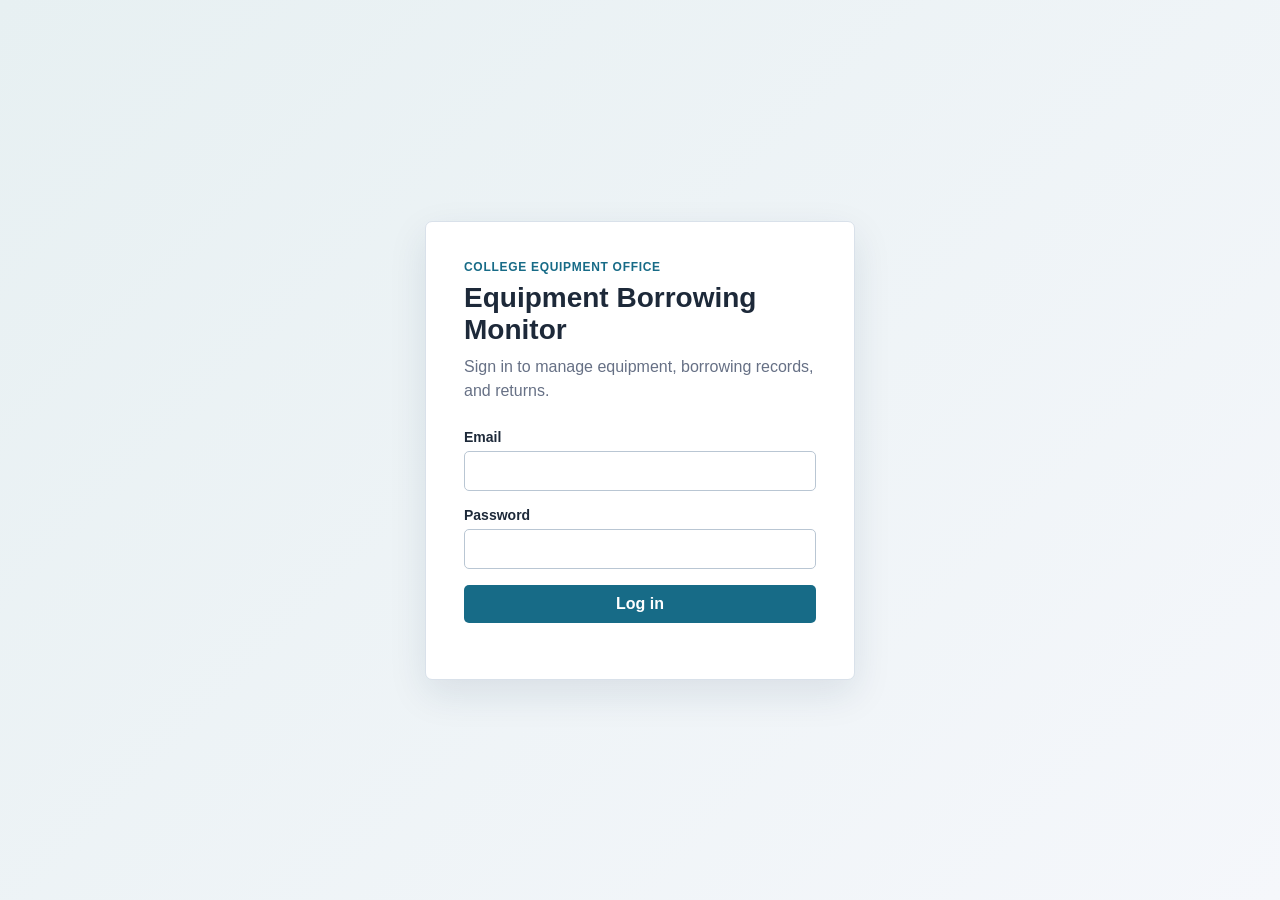
<file: index.html>
<!doctype html>
<html lang="en">
  <head>
    <meta charset="UTF-8" />
    <meta name="viewport" content="width=device-width, initial-scale=1.0" />
    <title>Equipment Borrowing Monitor</title>
    <link rel="stylesheet" href="css/style.css" />
  </head>
  <body>
    <main id="auth-screen" class="auth-layout">
      <section class="auth-panel">
        <p class="eyebrow">College Equipment Office</p>
        <h1>Equipment Borrowing Monitor</h1>
        <p class="muted">Sign in to manage equipment, borrowing records, and returns.</p>
        <form id="login-form" class="form-stack">
          <label>Email<input id="login-email" type="email" autocomplete="email" required /></label>
          <label>Password<input id="login-password" type="password" autocomplete="current-password" required /></label>
          <button type="submit" class="button primary">Log in</button>
        </form>
        <p id="login-message" class="form-message" aria-live="polite"></p>
      </section>
    </main>

    <div id="app-screen" class="app-shell hidden">
      <aside class="sidebar">
        <div class="brand"><span class="brand-mark">EB</span><span>Equipment Monitor</span></div>
        <nav aria-label="Main navigation">
          <button class="nav-link active" data-view="dashboard">Dashboard</button>
          <button class="nav-link" data-view="equipment">Equipment</button>
          <button class="nav-link" data-view="transactions">Transactions</button>
        </nav>
        <div class="sidebar-bottom"><span id="user-email" class="user-email"></span><button id="logout-button" class="button ghost">Log out</button></div>
      </aside>

      <main class="content">
        <header class="page-header"><div><p class="eyebrow" id="page-kicker">Overview</p><h1 id="page-title">Dashboard</h1></div></header>

        <section id="dashboard-view" class="view">
          <div class="metrics">
            <article class="metric"><span>Total Equipment</span><strong id="total-equipment">0</strong></article>
            <article class="metric available"><span>Available</span><strong id="available-equipment">0</strong></article>
            <article class="metric borrowed"><span>Borrowed</span><strong id="borrowed-equipment">0</strong></article>
            <article class="metric returned"><span>Returned Transactions</span><strong id="returned-transactions">0</strong></article>
            <article class="metric overdue"><span>Overdue</span><strong id="overdue-transactions">0</strong></article>
          </div>
          <section class="table-section"><div class="section-heading"><div><h2>Recent transactions</h2><p class="muted">Latest borrowing activity</p></div><button class="button secondary" data-view="transactions">View all</button></div><div id="recent-transactions" class="table-wrap"></div></section>
        </section>

        <section id="equipment-view" class="view hidden">
          <div class="toolbar"><input id="equipment-search" type="search" aria-label="Search equipment" placeholder="Search equipment name or asset code" /><select id="equipment-filter" aria-label="Filter equipment by availability"><option value="All">All availability</option><option value="Available">Available</option><option value="Borrowed">Borrowed</option></select><button id="add-equipment-button" class="button primary">Add equipment</button></div>
          <div id="equipment-table" class="table-wrap"></div>
        </section>

        <section id="transactions-view" class="view hidden">
          <div class="toolbar"><input id="transaction-search" type="search" aria-label="Search transactions" placeholder="Search borrower, equipment, or asset code" /><select id="transaction-filter" aria-label="Filter transactions by status"><option value="All">All statuses</option><option value="Borrowed">Borrowed</option><option value="Returned">Returned</option><option value="Overdue">Overdue</option></select><button id="add-transaction-button" class="button primary">New borrowing</button></div>
          <div id="transaction-table" class="table-wrap"></div>
        </section>
      </main>
    </div>

    <dialog id="equipment-dialog"><form id="equipment-form" class="modal-form"><div class="modal-header"><h2 id="equipment-dialog-title">Add equipment</h2><button type="button" class="icon-button" data-close="equipment-dialog" aria-label="Close">x</button></div><input id="equipment-id" type="hidden" /><label>Equipment name<input id="equipment-name" required /></label><label>Category<input id="equipment-category" placeholder="Laptop, Projector, Camera..." required /></label><label>Asset code<input id="equipment-code" required /></label><label>Condition<select id="equipment-condition"><option>Good</option><option>Fair</option><option>For Repair</option></select></label><p id="equipment-message" class="form-message"></p><div class="modal-actions"><button type="button" class="button ghost" data-close="equipment-dialog">Cancel</button><button class="button primary" type="submit">Save equipment</button></div></form></dialog>

    <dialog id="transaction-dialog"><form id="transaction-form" class="modal-form"><div class="modal-header"><h2>New borrowing transaction</h2><button type="button" class="icon-button" data-close="transaction-dialog" aria-label="Close">x</button></div><label>Borrower name<input id="borrower-name" required /></label><label>Borrower type<select id="borrower-type"><option>Student</option><option>Faculty</option><option>Staff</option></select></label><label>Department / Office<input id="borrower-department" required /></label><label>Equipment<select id="transaction-equipment" required></select></label><div class="form-grid"><label>Date borrowed<input id="date-borrowed" type="date" required /></label><label>Due date<input id="due-date" type="date" required /></label></div><p id="transaction-message" class="form-message"></p><div class="modal-actions"><button type="button" class="button ghost" data-close="transaction-dialog">Cancel</button><button class="button primary" type="submit">Save borrowing</button></div></form></dialog>

    <template id="empty-state"><div class="empty-state">No records found.</div></template>
    <script type="module" src="js/app.js"></script>
  </body>
</html>
</file>
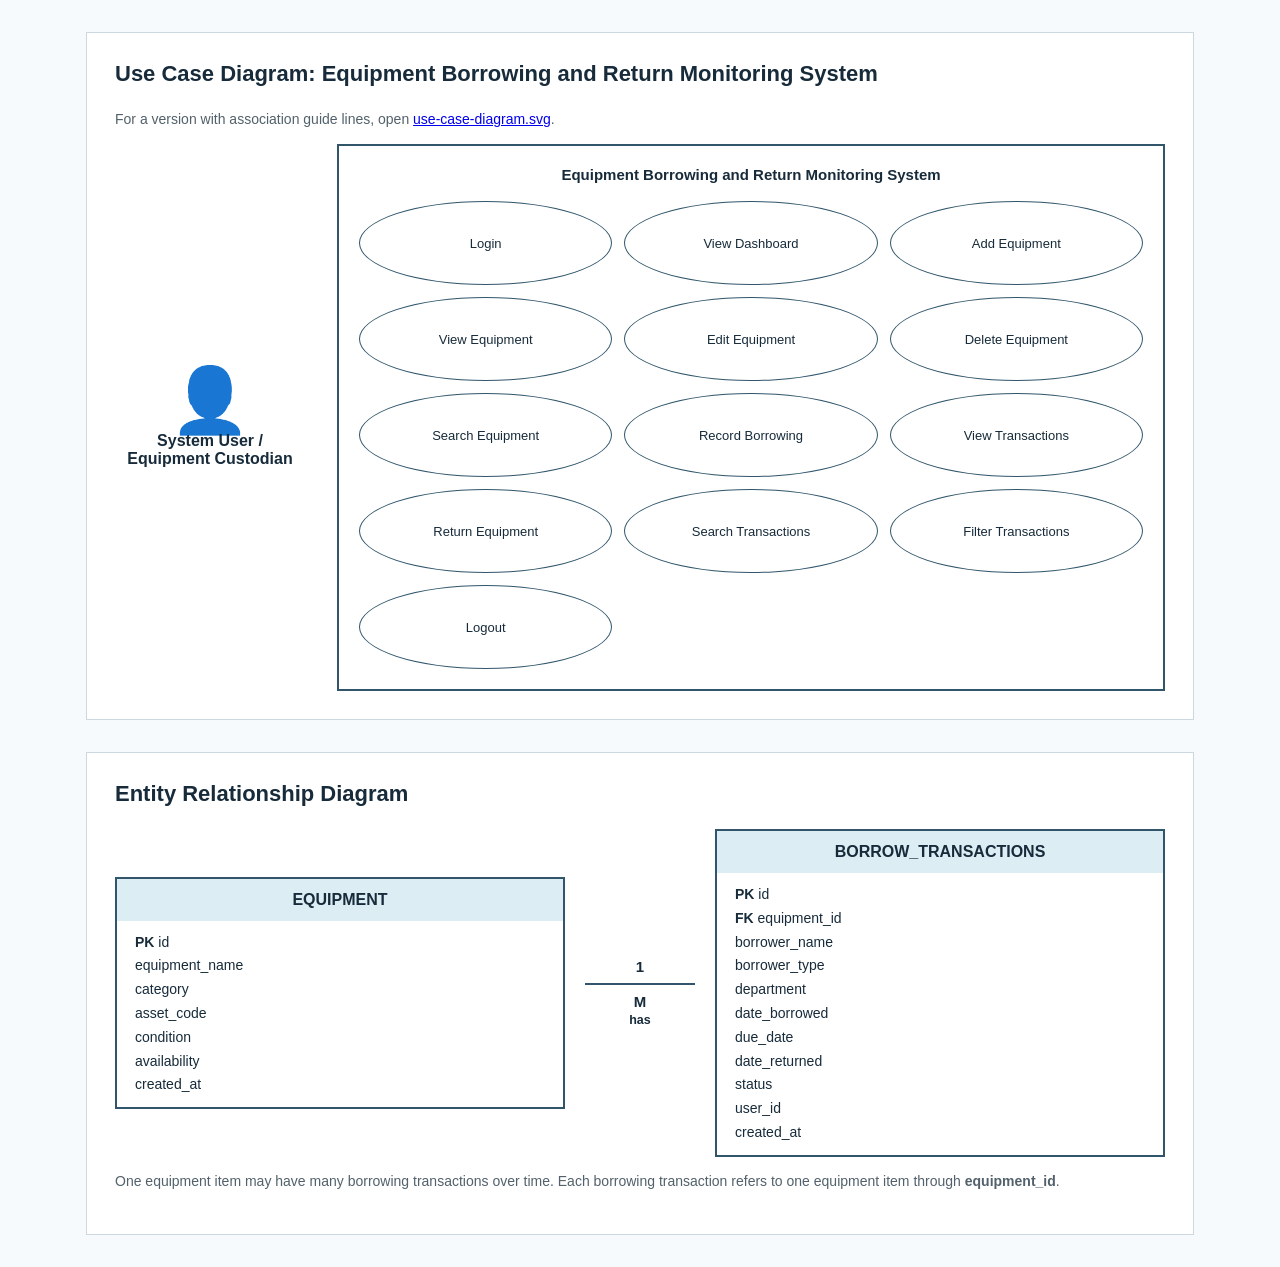
<file: documentation/diagrams.html>
<!doctype html>
<html lang="en">
<head>
  <meta charset="UTF-8" />
  <meta name="viewport" content="width=device-width, initial-scale=1.0" />
  <title>Equipment Borrowing System Diagrams</title>
  <style>
    body{font-family:Arial,sans-serif;margin:32px;color:#172b3a;background:#f7fafc}.sheet{max-width:1050px;margin:0 auto 32px;padding:28px;background:#fff;border:1px solid #ccd8df}h1{font-size:22px;margin:0 0 22px}.usecase{display:grid;grid-template-columns:190px 1fr;gap:32px;align-items:center}.actor{text-align:center;font-weight:bold}.person{font-size:64px;line-height:1}.boundary{border:2px solid #31566b;padding:20px}.boundary h2{text-align:center;font-size:15px;margin:0 0 18px}.cases{display:grid;grid-template-columns:repeat(3,1fr);gap:12px}.case{border:1px solid #31566b;border-radius:50%;min-height:66px;display:grid;place-items:center;text-align:center;padding:8px;font-size:13px}.erd{display:grid;grid-template-columns:1fr 110px 1fr;align-items:center;gap:20px}.entity{border:2px solid #31566b}.entity h2{margin:0;padding:12px;background:#dceef4;font-size:16px;text-align:center}.entity ul{list-style:none;padding:10px 18px;margin:0;line-height:1.7;font-size:14px}.relation{text-align:center;font-size:15px;font-weight:bold}.relation .line{height:2px;background:#31566b;margin:8px 0}.note{color:#52616b;font-size:14px;line-height:1.5}@media(max-width:720px){.usecase{grid-template-columns:1fr}.cases{grid-template-columns:repeat(2,1fr)}.erd{grid-template-columns:1fr}.relation{display:flex;align-items:center;gap:8px;justify-content:center}.relation .line{width:50px;height:2px}}
  </style>
</head>
<body>
  <section class="sheet">
    <h1>Use Case Diagram: Equipment Borrowing and Return Monitoring System</h1>
    <p class="note">For a version with association guide lines, open <a href="use-case-diagram.svg">use-case-diagram.svg</a>.</p>
    <div class="usecase">
      <div class="actor"><div class="person">&#128100;</div>System User /<br>Equipment Custodian</div>
      <div class="boundary"><h2>Equipment Borrowing and Return Monitoring System</h2><div class="cases"><div class="case">Login</div><div class="case">View Dashboard</div><div class="case">Add Equipment</div><div class="case">View Equipment</div><div class="case">Edit Equipment</div><div class="case">Delete Equipment</div><div class="case">Search Equipment</div><div class="case">Record Borrowing</div><div class="case">View Transactions</div><div class="case">Return Equipment</div><div class="case">Search Transactions</div><div class="case">Filter Transactions</div><div class="case">Logout</div></div></div>
    </div>
  </section>
  <section class="sheet">
    <h1>Entity Relationship Diagram</h1>
    <div class="erd"><div class="entity"><h2>EQUIPMENT</h2><ul><li><b>PK</b> id</li><li>equipment_name</li><li>category</li><li>asset_code</li><li>condition</li><li>availability</li><li>created_at</li></ul></div><div class="relation">1<div class="line"></div>M<br><small>has</small></div><div class="entity"><h2>BORROW_TRANSACTIONS</h2><ul><li><b>PK</b> id</li><li><b>FK</b> equipment_id</li><li>borrower_name</li><li>borrower_type</li><li>department</li><li>date_borrowed</li><li>due_date</li><li>date_returned</li><li>status</li><li>user_id</li><li>created_at</li></ul></div></div>
    <p class="note">One equipment item may have many borrowing transactions over time. Each borrowing transaction refers to one equipment item through <b>equipment_id</b>.</p>
  </section>
</body>
</html>
</file>
<file: css/style.css>
:root { --ink:#1d2939; --muted:#667085; --line:#d9e1ea; --surface:#fff; --canvas:#f6f8fb; --navy:#12334c; --blue:#176b87; --teal:#147d75; --amber:#b54708; --red:#b42318; --radius:7px; font-family:Arial, Helvetica, sans-serif; color:var(--ink); background:var(--canvas); }
* { box-sizing:border-box; } body { margin:0; min-width:320px; } button, input, select { font:inherit; } button { cursor:pointer; }
.hidden { display:none !important; }.auth-layout { min-height:100vh; display:grid; place-items:center; padding:24px; background:linear-gradient(135deg,#e7f0f2,#f5f7fb); }.auth-panel { width:min(100%,430px); background:var(--surface); border:1px solid var(--line); padding:38px; border-radius:var(--radius); box-shadow:0 14px 38px rgba(18,51,76,.10); }
h1,h2,p { margin-top:0; } h1 { font-size:28px; margin-bottom:9px; } h2 { font-size:18px; margin-bottom:4px; }.eyebrow { color:var(--blue); font-weight:700; font-size:12px; text-transform:uppercase; letter-spacing:.7px; margin-bottom:8px; }.muted { color:var(--muted); line-height:1.5; }.form-stack,.modal-form { display:grid; gap:16px; margin-top:26px; }label { display:grid; gap:6px; font-size:14px; font-weight:700; } input,select { width:100%; min-height:40px; border:1px solid #b9c6d3; border-radius:5px; padding:8px 10px; background:#fff; color:var(--ink); } input:focus,select:focus { outline:2px solid #8bc3d4; border-color:var(--blue); }.button { min-height:38px; padding:8px 13px; border-radius:5px; border:1px solid transparent; font-weight:700; }.primary { color:#fff; background:var(--blue); }.primary:hover { background:#105c76; }.secondary { color:var(--blue); border-color:#91b9c7; background:#fff; }.ghost { color:var(--ink); border-color:var(--line); background:transparent; }.danger { color:#fff; background:var(--red); }.form-message { min-height:18px; margin:0; color:var(--red); font-size:13px; }.form-message.success { color:var(--teal); }
.app-shell { min-height:100vh; display:grid; grid-template-columns:230px 1fr; }.sidebar { background:var(--navy); color:#eaf3f6; padding:22px 14px; display:flex; flex-direction:column; min-height:100vh; }.brand { display:flex; align-items:center; gap:9px; font-weight:700; padding:0 8px 26px; }.brand-mark { display:grid; place-items:center; width:29px; height:29px; background:#38a3a5; border-radius:5px; font-size:12px; } nav { display:grid; gap:4px; }.nav-link { text-align:left; border:0; color:#d7e4e7; background:transparent; padding:11px 12px; border-radius:5px; font-weight:700; }.nav-link:hover,.nav-link.active { background:#26526a; color:#fff; }.sidebar-bottom { margin-top:auto; display:grid; gap:12px; padding:12px 8px 0; }.user-email { font-size:12px; overflow-wrap:anywhere; color:#b9d0d6; }.sidebar .ghost { color:#fff; border-color:#5d8092; }
.content { padding:30px clamp(18px,4vw,56px); max-width:1500px; width:100%; }.page-header { display:flex; justify-content:space-between; align-items:center; margin-bottom:25px; }.metrics { display:grid; grid-template-columns:repeat(5,minmax(125px,1fr)); gap:13px; }.metric { min-height:112px; border:1px solid var(--line); background:#fff; border-radius:var(--radius); padding:18px; display:grid; gap:13px; border-top:4px solid #718096; }.metric span { color:var(--muted); font-size:13px; font-weight:700; }.metric strong { font-size:28px; }.metric.available { border-top-color:var(--teal); }.metric.borrowed { border-top-color:var(--blue); }.metric.returned { border-top-color:#6f5aa8; }.metric.overdue { border-top-color:var(--amber); }.table-section { margin-top:29px; }.section-heading,.toolbar { display:flex; align-items:center; justify-content:space-between; gap:12px; margin-bottom:14px; }.section-heading p { margin:0; }.toolbar { justify-content:flex-start; }.toolbar input { flex:1 1 270px; }.toolbar select { width:180px; }.toolbar .button { margin-left:auto; white-space:nowrap; }.table-wrap { border:1px solid var(--line); border-radius:var(--radius); overflow:auto; background:#fff; } table { width:100%; border-collapse:collapse; min-width:700px; } th,td { padding:13px 14px; border-bottom:1px solid #e8edf2; text-align:left; font-size:14px; } th { background:#f7f9fb; color:#475467; font-size:12px; text-transform:uppercase; letter-spacing:.4px; } tr:last-child td { border-bottom:0; }.actions { display:flex; gap:7px; }.small-button { border:1px solid #aec2ce; border-radius:4px; color:var(--blue); background:#fff; padding:5px 8px; font-weight:700; font-size:12px; }.small-button.delete { color:var(--red); border-color:#e5aaa5; }.badge { display:inline-block; padding:4px 8px; border-radius:999px; font-size:12px; font-weight:700; }.status-available,.status-returned { color:#05665f; background:#def4f1; }.status-borrowed { color:#075c78; background:#dcedf3; }.status-overdue { color:#8c3607; background:#fff0db; }.status-repair { color:#8a5300; background:#fdf0cc; }.empty-state { padding:34px; text-align:center; color:var(--muted); }.modal-form { width:min(100%,520px); margin:0; padding:24px; }.modal-header,.modal-actions { display:flex; align-items:center; justify-content:space-between; gap:12px; }.modal-header h2 { margin:0; }.modal-actions { justify-content:flex-end; margin-top:5px; }.icon-button { width:30px; height:30px; border:0; font-size:20px; color:var(--muted); background:transparent; }.form-grid { display:grid; grid-template-columns:1fr 1fr; gap:12px; } dialog { width:min(94vw,520px); padding:0; border:0; border-radius:var(--radius); box-shadow:0 18px 55px rgba(0,0,0,.24); } dialog::backdrop { background:rgba(18,41,54,.44); }
@media (max-width:980px) { .metrics { grid-template-columns:repeat(3,1fr); } } @media (max-width:700px) { .app-shell { grid-template-columns:1fr; }.sidebar { min-height:auto; padding:13px 16px; position:sticky; top:0; z-index:2; }.brand { padding:0 0 12px; } nav { grid-template-columns:repeat(3,1fr); }.nav-link { text-align:center; padding:8px 4px; font-size:13px; }.sidebar-bottom { display:none; }.content { padding:22px 14px; }.metrics { grid-template-columns:repeat(2,1fr); }.metric { min-height:96px; padding:13px; }.metric strong { font-size:24px; }.toolbar { flex-wrap:wrap; }.toolbar select { width:auto; flex:1 1 150px; }.toolbar .button { margin-left:0; width:100%; }.form-grid { grid-template-columns:1fr; } }
</file>
